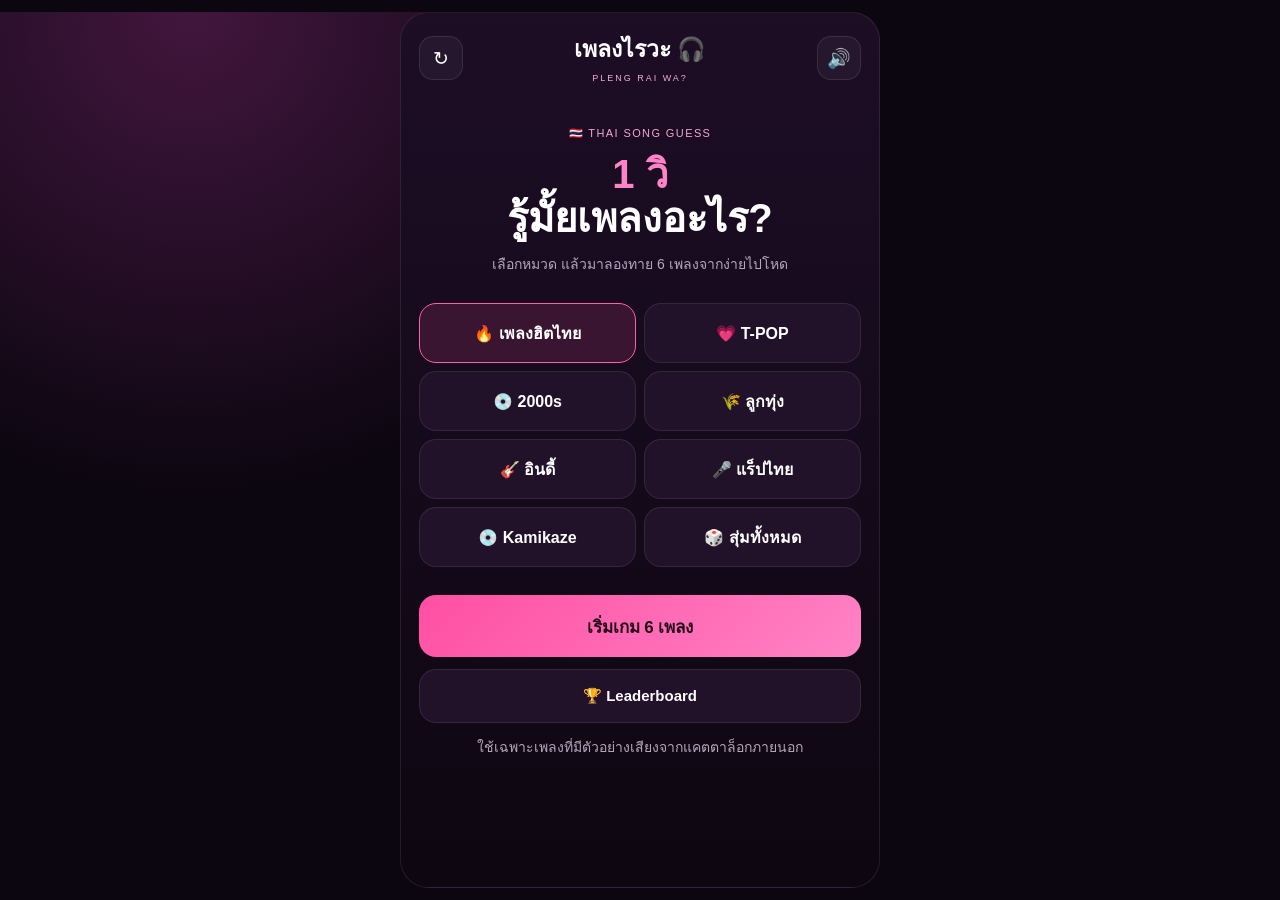
<file: index.html>
<!doctype html>
<html lang="th">
<head>
  <meta charset="utf-8">
  <meta name="viewport" content="width=device-width,initial-scale=1,viewport-fit=cover">
  <meta name="theme-color" content="#100814">
  <meta name="description" content="เพลงไรวะ — เกมทายเพลงไทยจากอินโทร">
  <title>เพลงไรวะ 🎧</title>
  <link rel="icon" href="favicon.svg" type="image/svg+xml">
  <link rel="manifest" href="manifest.webmanifest">
  <link rel="stylesheet" href="style.css?v=100">
</head>
<body>
<main class="app">
  <header>
    <button id="home" aria-label="กลับหน้าแรก">↻</button>
    <div class="brand"><h1>เพลงไรวะ 🎧</h1><small>PLENG RAI WA?</small></div>
    <button id="mute" aria-label="เปิดปิดเสียง">🔊</button>
  </header>

  <section id="setup">
    <div class="tag">🇹🇭 THAI SONG GUESS</div>
    <h2><span>1 วิ</span><br>รู้มั้ยเพลงอะไร?</h2>
    <p>เลือกหมวด แล้วมาลองทาย 6 เพลงจากง่ายไปโหด</p>

    <div id="modes" class="modes">
      <button class="mode active" data-mode="ฮิตไทย">🔥 เพลงฮิตไทย</button>
      <button class="mode" data-mode="T-POP">💗 T-POP</button>
      <button class="mode" data-mode="2000s">💿 2000s</button>
      <button class="mode" data-mode="ลูกทุ่ง">🌾 ลูกทุ่ง</button>
      <button class="mode" data-mode="อินดี้">🎸 อินดี้</button>
      <button class="mode" data-mode="แร็ปไทย">🎤 แร็ปไทย</button>
      <button class="mode" data-mode="Kamikaze">💿 Kamikaze</button>
      <button class="mode" data-mode="สุ่มทั้งหมด">🎲 สุ่มทั้งหมด</button>
    </div>

    <div id="artistFilters" class="artist-panel hidden">
      <div class="artist-panel-title" id="artistPanelTitle">เลือกศิลปิน</div>
      <div id="artistGrid" class="artist-grid"></div>
    </div>

    <button class="primary big" id="start">เริ่มเกม 6 เพลง</button>
<button class="secondary leaderboard-open" id="openLeaderboard">🏆 Leaderboard</button>
    <p class="tiny">ใช้เฉพาะเพลงที่มีตัวอย่างเสียงจากแคตตาล็อกภายนอก</p>
  </section>

  <section id="loading" class="hidden center">
    <div class="spinner"></div>
    <h2>กำลังเตรียมเพลง…</h2>
    <p id="loadingText">เลือกเพลงให้แต่ละระดับความยาก</p>
  </section>

  <section id="game" class="hidden">
    <div class="row top-row">
      <div>
        <div class="tag" id="modeLabel"></div>
        <h2><span id="seconds">1.5</span> วิ รู้มั้ยเพลงอะไร?</h2>
      </div>
      <div class="score">⭐ <b id="score">0</b></div>
    </div>

    <div class="difficulty-strip" aria-label="ระดับความยาก">
      <div class="difficulty-pill easy active">Easy</div>
      <div class="difficulty-pill normal">Normal</div>
      <div class="difficulty-pill medium">Medium</div>
      <div class="difficulty-pill hard">Hard</div>
      <div class="difficulty-pill expert">Expert</div>
      <div class="difficulty-pill impossible">Impossible</div>
    </div>

    <!-- มีบาร์เดียว: ขยับตามเวลาที่ปลดล็อก 1 / 3 / 5 / 10 วินาที -->
    <div class="difficulty-bar" aria-label="เวลาที่ปลดล็อก">
      <span class="difficulty-segment active"></span>
      <span class="difficulty-segment"></span>
      <span class="difficulty-segment"></span>
      <span class="difficulty-segment"></span>
    </div>
    <div class="difficulty-meta">
      <span id="listenText">ฟัง 1 วินาที</span>
      <strong id="difficultyNow">Easy</strong>
    </div>

    <button id="play" class="play">▶</button>
    <p id="audioState" class="center small">กด Play แล้วทายเลย</p>

    <div class="search answer-search">
      <input id="answer" placeholder="ค้นหาชื่อเพลง หรือ ศิลปิน…" autocomplete="off">
      <div id="suggestions" class="suggestions"></div>
    </div>

    <button id="submit" class="primary submit-btn">ตอบคำถาม</button>
    <button id="skip" class="secondary skip-btn">⏭ ไม่รู้ / ฟังเพิ่ม</button>

    <div class="row small footer-row">
      <span>เพลงที่ <b id="round">1</b> / 6</span>
      <span id="remain"></span>
    </div>
    <p id="msg" class="center small pink"></p>
  </section>
</main>

<div id="result" class="overlay hidden">
  <div class="modal">
    <div id="okIcon" class="resultIcon">✓</div>
    <b id="okText" class="pill">ถูกต้อง!</b>
    <img id="art" class="art" alt="">
    <h2 id="title"></h2>
    <p id="artist"></p>
    <div id="gain" class="gain"></div>
    <a id="apple" target="_blank" rel="noopener">ฟังเพลงเต็ม ↗</a>
    <button id="next" class="primary">เพลงถัดไป →</button>
  </div>
</div>

<div id="finish" class="overlay hidden">
  <div class="modal">
    <div class="resultIcon">🏆</div>
    <b class="pill">จบเกมแล้ว</b>
    <h2>มึงรู้เพลงไทยแค่ไหน?</h2>
    <div id="final" class="final"></div>
    <pre id="share"></pre>

    <div class="save-score-box">
      <h3>บันทึกคะแนนขึ้น Leaderboard</h3>
      <input id="playerName" placeholder="ชื่อในเกม" maxlength="24">
      <input id="playerIG" placeholder="@Instagram (ไม่บังคับ)" maxlength="40">
      <button id="saveScore" class="primary">บันทึกคะแนน</button>
      <p id="playerIdText" class="tiny"></p>
    </div>

    <button id="again" class="primary">เล่นอีกรอบ</button>
    <button id="copy" class="secondary">คัดลอกผล</button>
    <button id="viewLeaderboard" class="secondary">🏆 ดู Leaderboard</button>
  </div>
</div>

<div id="leaderboard" class="overlay hidden">
  <div class="modal leaderboard-modal">
    <div class="leaderboard-head">
      <div>
        <div class="tag">PLENG RAI WA?</div>
        <h2>🏆 Leaderboard</h2>
      </div>
      <button id="closeLeaderboard" class="icon-btn">✕</button>
    </div>
    <div class="leaderboard-tabs">
      <button class="lb-tab active" data-filter="all">All Time</button>
      <button class="lb-tab" data-filter="today">วันนี้</button>
    </div>
    <div id="leaderboardList" class="leaderboard-list"></div>
    <p class="tiny">เวอร์ชันทดสอบนี้เก็บอันดับในอุปกรณ์นี้ก่อน</p>
  </div>
</div>

<script src="app.js?v=100"></script>
</body>
</html>
</file>
<file: style.css>
*{box-sizing:border-box}
html,body{margin:0;background:#0b0610;color:#fff;font-family:-apple-system,BlinkMacSystemFont,"Segoe UI","Noto Sans Thai",sans-serif}
body{background:radial-gradient(circle at 15% 0,#42163e,transparent 35%),#0b0610}
button,input{font:inherit}
button{cursor:pointer}
.app{width:min(100% - 24px,480px);margin:12px auto;min-height:calc(100vh - 24px);padding:18px;border:1px solid #ffffff16;border-radius:28px;background:linear-gradient(#1d0d25,#0d0711)}
header,.row{display:flex;justify-content:space-between;align-items:center;gap:10px}
.brand{text-align:center}
header h1{font-size:23px;margin:0}
header small{color:#efb1d0;letter-spacing:2px;font-size:9px}
header button{width:44px;height:44px;border:1px solid #ffffff18;background:#ffffff0b;color:#fff;border-radius:14px;font-size:19px}
.hidden{display:none!important}
#setup{text-align:center;padding:42px 0 15px}
.tag{font-size:11px;letter-spacing:1.4px;color:#f2a9cc}
#setup h2{font-size:40px;line-height:1.1;margin:12px 0}
h2 span,.pink{color:#ff83c6}
#setup>p{color:#b6a5be;font-size:14px;line-height:1.5}
.modes{display:grid;grid-template-columns:1fr 1fr;gap:8px;margin:28px 0 14px}
.mode{min-height:60px;border:1px solid #ffffff16;border-radius:17px;background:#221229;color:#fff;font-weight:750}
.mode.active{border-color:#ff5fac;background:#ff4fa326}
.primary,.secondary{width:100%;min-height:54px;border-radius:17px;font-weight:850;font-size:15px}
.primary{border:0;background:linear-gradient(135deg,#ff4fa3,#ff83c6);color:#250b19}
.secondary{margin-top:10px;border:1px solid #ffffff16;background:#221229;color:#fff}
.big{min-height:62px;font-size:17px;margin-top:14px}
.tiny,.small{font-size:12px;color:#ad9ab5}
.center{text-align:center}
.spinner{width:48px;height:48px;margin:auto;border:4px solid #ffffff18;border-top-color:#ff4fa3;border-radius:50%;animation:s .8s linear infinite}
@keyframes s{to{transform:rotate(360deg)}}
#loading{padding:120px 0}
.score{background:#221229;border:1px solid #ffffff16;border-radius:14px;padding:9px 12px}
.top-row h2{margin-bottom:8px}
.difficulty-strip{display:grid;grid-template-columns:repeat(6,1fr);gap:8px;margin:18px 0 13px}
.difficulty-pill{height:42px;border-radius:999px;display:flex;align-items:center;justify-content:center;font-weight:850;font-size:14px;color:#8f8499;background:#17121c;border:1px solid rgba(255,255,255,.08)}
.difficulty-pill.easy.active{color:#07140c;background:#2fe77d;box-shadow:0 0 22px rgba(47,231,125,.22)}
.difficulty-pill.normal.active{color:#06131a;background:#63d7ff;box-shadow:0 0 22px rgba(99,215,255,.18)}
.difficulty-pill.medium.active{color:#1a1300;background:#e8c64b;box-shadow:0 0 22px rgba(232,198,75,.18)}
.difficulty-pill.hard.active{color:#200a06;background:#ff7b55;box-shadow:0 0 22px rgba(255,123,85,.18)}
.difficulty-pill.expert.active{color:#1a0818;background:#ff6ed0;box-shadow:0 0 22px rgba(255,110,208,.18)}
.difficulty-pill.impossible.active{color:#13051f;background:#b86cff;box-shadow:0 0 22px rgba(184,108,255,.20)}
.difficulty-bar{display:grid;grid-template-columns:repeat(4,1fr);gap:4px;height:18px;padding:3px;border-radius:999px;background:#242128;border:1px solid rgba(255,255,255,.07);overflow:hidden}
.difficulty-segment{display:block;border-radius:4px;background:#37333b}
.difficulty-segment.active{background:linear-gradient(90deg,#ff4fb8,#ff78c8);box-shadow:0 0 12px rgba(255,79,184,.35)}
.difficulty-meta{display:flex;justify-content:space-between;align-items:center;margin:9px 0 12px;font-size:13px;color:#a99daf}
#difficultyNow{color:#ff78c8}
.play{display:block;width:140px;height:140px;margin:24px auto 8px;border:0;border-radius:50%;background:linear-gradient(145deg,#ff94d0,#ff3e99);font-size:45px;color:#180914}
.search{position:relative}
.search input{width:100%;height:57px;border:1px solid #ffffff16;border-radius:17px;background:#221229;color:#fff;padding:0 16px;font-size:16px;outline:0}
.suggestions{display:none;position:absolute;left:0;right:0;top:62px;z-index:20;max-height:360px;overflow:auto;background:#19101e;border:1px solid #ffffff16;border-radius:16px;box-shadow:0 18px 50px #0008}
.sug{width:100%;display:flex;gap:11px;align-items:center;text-align:left;padding:10px;border:0;border-bottom:1px solid #ffffff12;background:transparent;color:#fff}
.sug:hover{background:#ffffff0a}
.sug img{width:48px;height:48px;border-radius:50%;object-fit:cover;background:#2a1a30}
.sug b,.sug small{display:block}
.sug b{font-size:14px}
.sug small{color:#a993b1;margin-top:3px}
.footer-row{margin-top:10px}
.overlay{position:fixed;inset:0;padding:20px;background:#050208cc;display:flex;align-items:center;justify-content:center;z-index:50}
.modal{width:min(100%,420px);max-height:calc(100vh - 40px);overflow:auto;padding:27px;text-align:center;border:1px solid #ffffff16;border-radius:27px;background:linear-gradient(#29122f,#120917)}
.resultIcon{font-size:40px}
.pill{display:inline-block;padding:7px 12px;border-radius:999px;background:#72f0a21f;color:#72f0a2;margin:8px 0 18px}
.art{display:block;width:130px;height:130px;object-fit:cover;border-radius:20px;margin:auto}
.modal h2{margin:15px 0 3px}
.modal p{color:#b6a5be}
.gain{font-size:26px;font-weight:900;color:#ff83c6;margin:12px}
.modal a{display:block;color:#fff;margin:14px}
.final{font-size:60px;font-weight:900;color:#ff83c6}
pre{white-space:pre-wrap;background:#221229;border-radius:14px;padding:12px;color:#fff}

/* T-POP artist selector with catalog artwork (no generated images) */
.artist-panel{margin:6px 0 10px;text-align:left}
.artist-panel-title{font-size:13px;color:#d9c5df;font-weight:800;margin:8px 2px}
.artist-grid{display:grid;grid-template-columns:repeat(4,1fr);gap:9px;max-height:315px;overflow:auto;padding:2px}
.artist-card{min-width:0;border:1px solid #ffffff14;background:#17121c;color:#fff;border-radius:16px;padding:9px 5px 8px;text-align:center}
.artist-card.active{border-color:#ff65b5;background:#ff4fa31b;box-shadow:0 0 0 1px #ff65b533}
.artist-card img,.artist-placeholder{display:block;width:52px;height:52px;border-radius:50%;object-fit:cover;margin:0 auto 7px;background:#2b1c31}
.artist-placeholder{display:grid;place-items:center;font-size:22px}
.artist-card span{display:block;font-size:11px;font-weight:850;white-space:nowrap;overflow:hidden;text-overflow:ellipsis}

@media(max-width:560px){
 .difficulty-strip{gap:6px}
 .difficulty-pill{font-size:12px;height:38px}
 .artist-grid{grid-template-columns:repeat(4,1fr)}
}
@media(max-width:360px){
 .app{padding:14px}
 #setup h2{font-size:34px}
 .play{width:125px;height:125px}
 .artist-grid{grid-template-columns:repeat(3,1fr)}
}

/* V8 control spacing */
.answer-search{margin-top:22px;margin-bottom:16px}
.submit-btn{margin-top:0}
.skip-btn{margin-top:18px}
.footer-row{margin-top:18px}

/* Time bar: active segments accumulate as 1 → 3 → 5 → 10 sec unlocks */
.difficulty-bar{margin-top:2px}
.difficulty-segment{transition:background .22s ease,box-shadow .22s ease,transform .22s ease}
.difficulty-segment.active{transform:translateY(-1px)}

/* V9 six levels */
.difficulty-strip{gap:5px}
.difficulty-pill{font-size:11px;height:38px;padding:0 5px}

/* Leaderboard */
.leaderboard-open{margin-top:12px}
.save-score-box{margin:18px 0;padding:14px;border:1px solid #ffffff14;border-radius:18px;background:#ffffff06}
.save-score-box h3{margin:0 0 12px;font-size:15px}
.save-score-box input{width:100%;height:48px;margin:7px 0;border:1px solid #ffffff16;border-radius:14px;background:#1b1020;color:#fff;padding:0 13px;outline:none}
.save-score-box .primary{margin-top:8px}
.leaderboard-modal{text-align:left}
.leaderboard-head{display:flex;justify-content:space-between;align-items:center}
.leaderboard-head h2{margin:5px 0 0}
.icon-btn{width:42px;height:42px;border-radius:13px;border:1px solid #ffffff18;background:#ffffff08;color:#fff}
.leaderboard-tabs{display:flex;gap:8px;margin:18px 0 12px}
.lb-tab{border:1px solid #ffffff16;background:#1b1020;color:#cbbbd1;border-radius:999px;padding:9px 13px;font-weight:800}
.lb-tab.active{background:#ff59aa;color:#1a0712;border-color:transparent}
.leaderboard-list{display:grid;gap:8px;max-height:55vh;overflow:auto}
.lb-row{display:grid;grid-template-columns:46px 1fr auto;gap:10px;align-items:center;padding:11px;border:1px solid #ffffff10;border-radius:14px;background:#ffffff05}
.lb-row.clickable{cursor:pointer}
.lb-rank{font-weight:900;text-align:center}
.lb-info b,.lb-info small{display:block}
.lb-info small{color:#a993b1;margin-top:3px}
.lb-score{color:#ff83c6;font-size:17px}
.lb-empty{text-align:center;color:#b9a7c0;padding:28px 10px}

@media(max-width:420px){
 .difficulty-pill{font-size:9px}
 .difficulty-strip{gap:3px}
}
</file>
